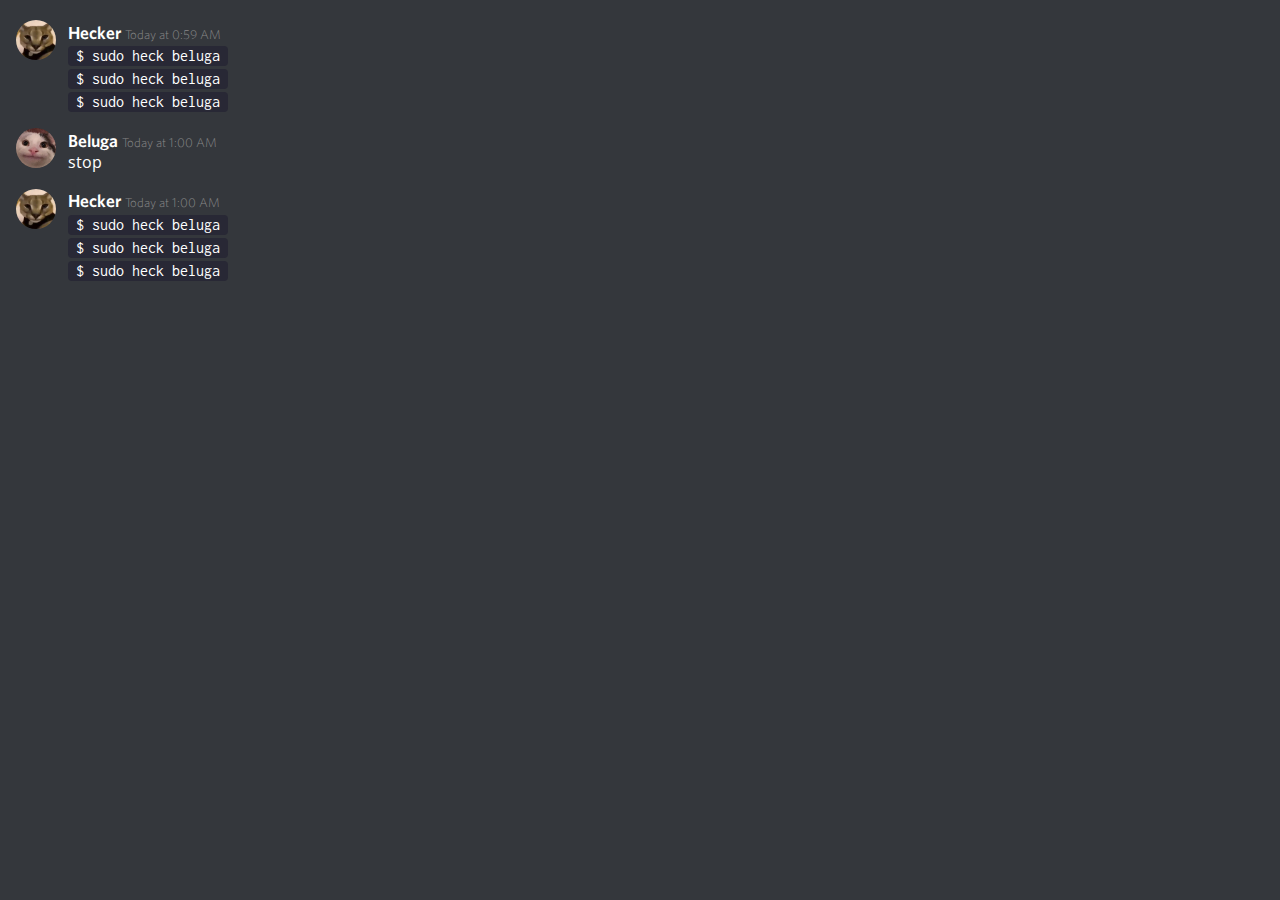
<file: discord/index.html>
<!DOCTYPE html>
<html>
<head>
  <meta charset="UTF-8">
  <meta http-equiv="X-UA-Compatible" content="IE=edge">
  <meta name="viewport" content="width=device-width, initial-scale=1.0">
  <link rel="stylesheet" href="index.css">
  <link rel="preconnect" href="https://fonts.googleapis.com">
  <link rel="preconnect" href="https://fonts.gstatic.com" crossorigin>
  <link rel="icon" href="discord.ico">
  <link href="https://fonts.googleapis.com/css2?family=Inconsolata:wght@300&family=Open+Sans:wght@300&display=swap" rel="stylesheet">
  <title>Not Discord</title>
</head>
<body>
  <div class="chatBox">
    <img src="hecker.jpg" alt="" class="pfp" name="pfp-beluga">
    <div class="detail">
      <div class="sender">Hecker</div>
      <div class="sendTime">Today at 0:59 AM</div>
      <div class="codeContainer">
        <div class="message code">$ sudo heck beluga</div>
      </div>
      <div class="codeContainer">
        <div class="message code">$ sudo heck beluga</div>
      </div>
      <div class="codeContainer">
        <div class="message code">$ sudo heck beluga</div>
      </div>
    </div>
  </div>
  <div class="chatBox">
    <img src="beluga.jpg" alt="" class="pfp" name="pfp-beluga">
    <div class="detail">
      <div class="sender">Beluga</div>
      <div class="sendTime">Today at 1:00 AM</div>
      <div class="message">stop</div>
    </div>
  </div>
  <div class="chatBox">
    <img src="hecker.jpg" alt="" class="pfp" name="pfp-beluga">
    <div class="detail">
      <div class="sender">Hecker</div>
      <div class="sendTime">Today at 1:00 AM</div>
      <div class="codeContainer">
        <div class="message code">$ sudo heck beluga</div>
      </div>
      <div class="codeContainer">
        <div class="message code">$ sudo heck beluga</div>
      </div>
      <div class="codeContainer">
        <div class="message code">$ sudo heck beluga</div>
      </div>
    </div>
  </div>
  <script>
    for (let i = 0; i < document.getElementsByClassName('code').length; i ++) {
      var codeText = document.getElementsByClassName('code')[i].innerHTML;
      document.getElementsByClassName('code')[i].innerHTML = '&nbsp;' + codeText + '&nbsp';
    }
  </script>
</body>
</html>
</file>
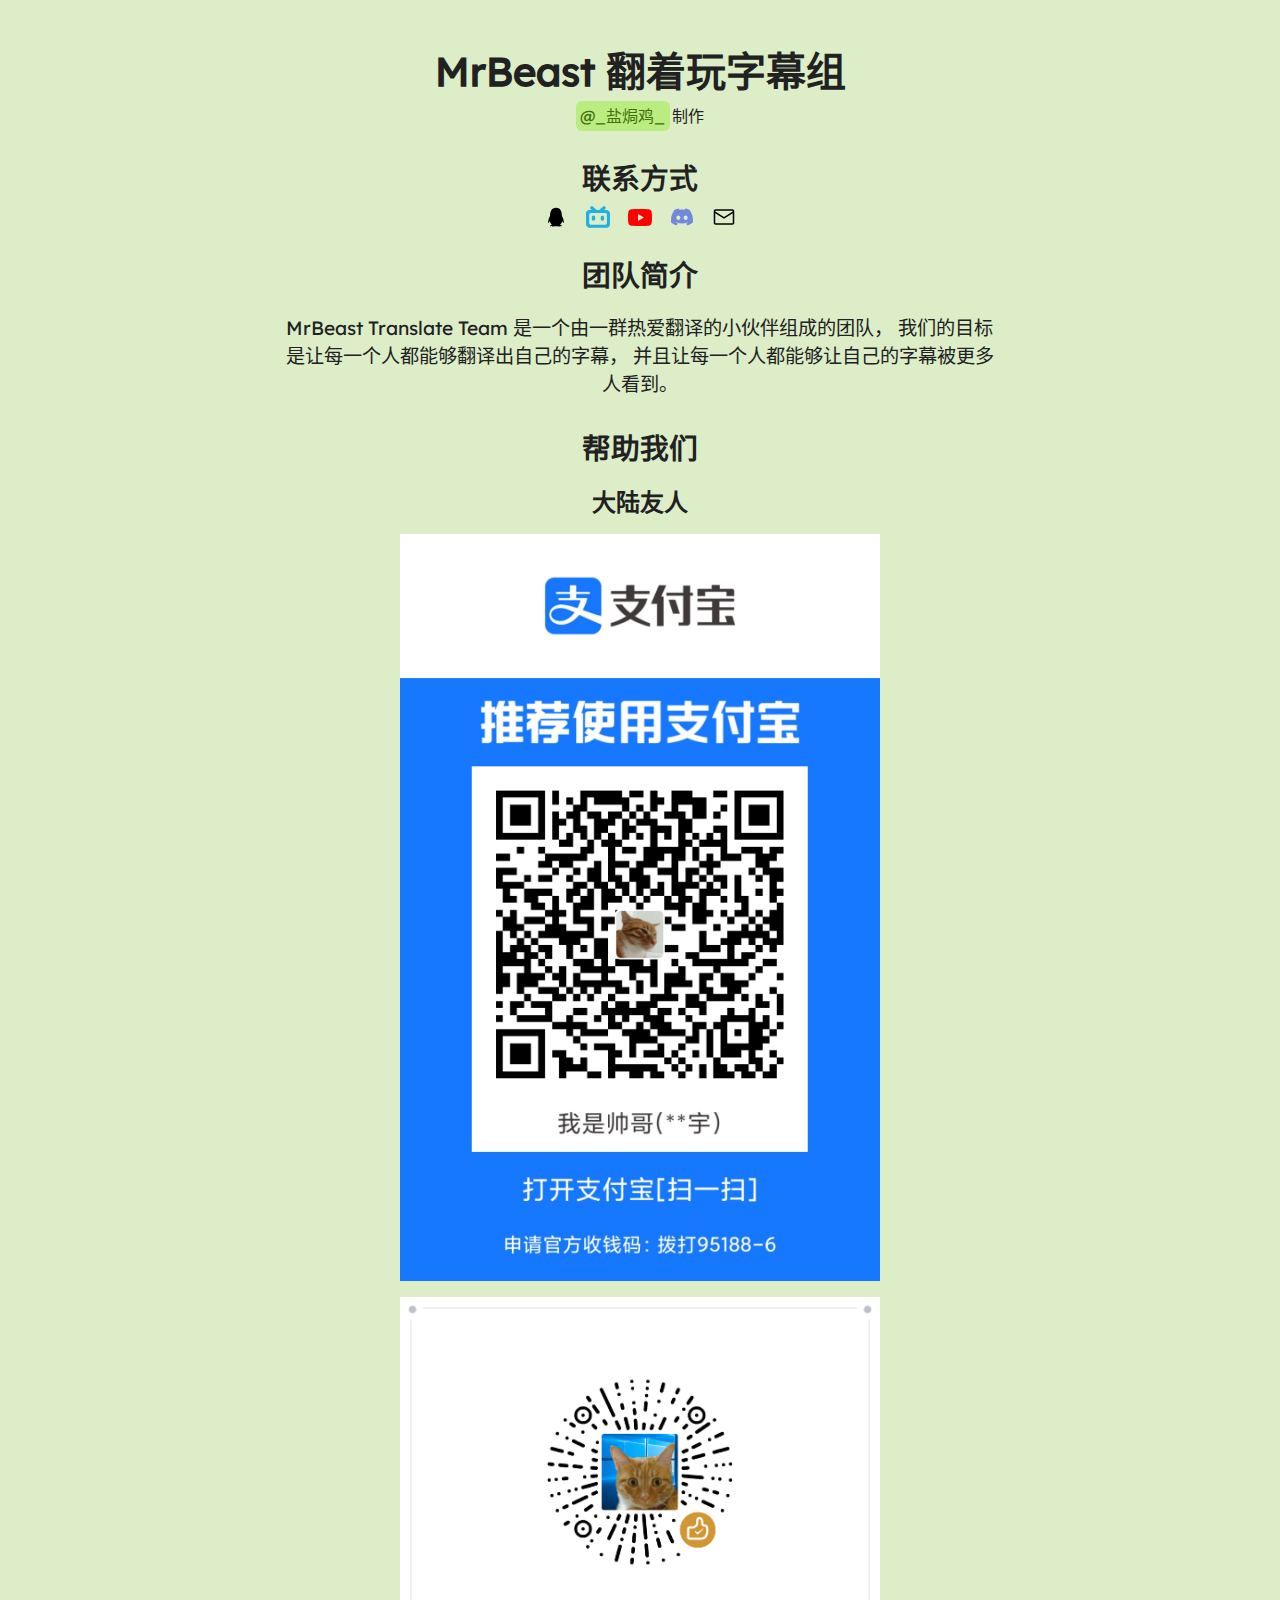
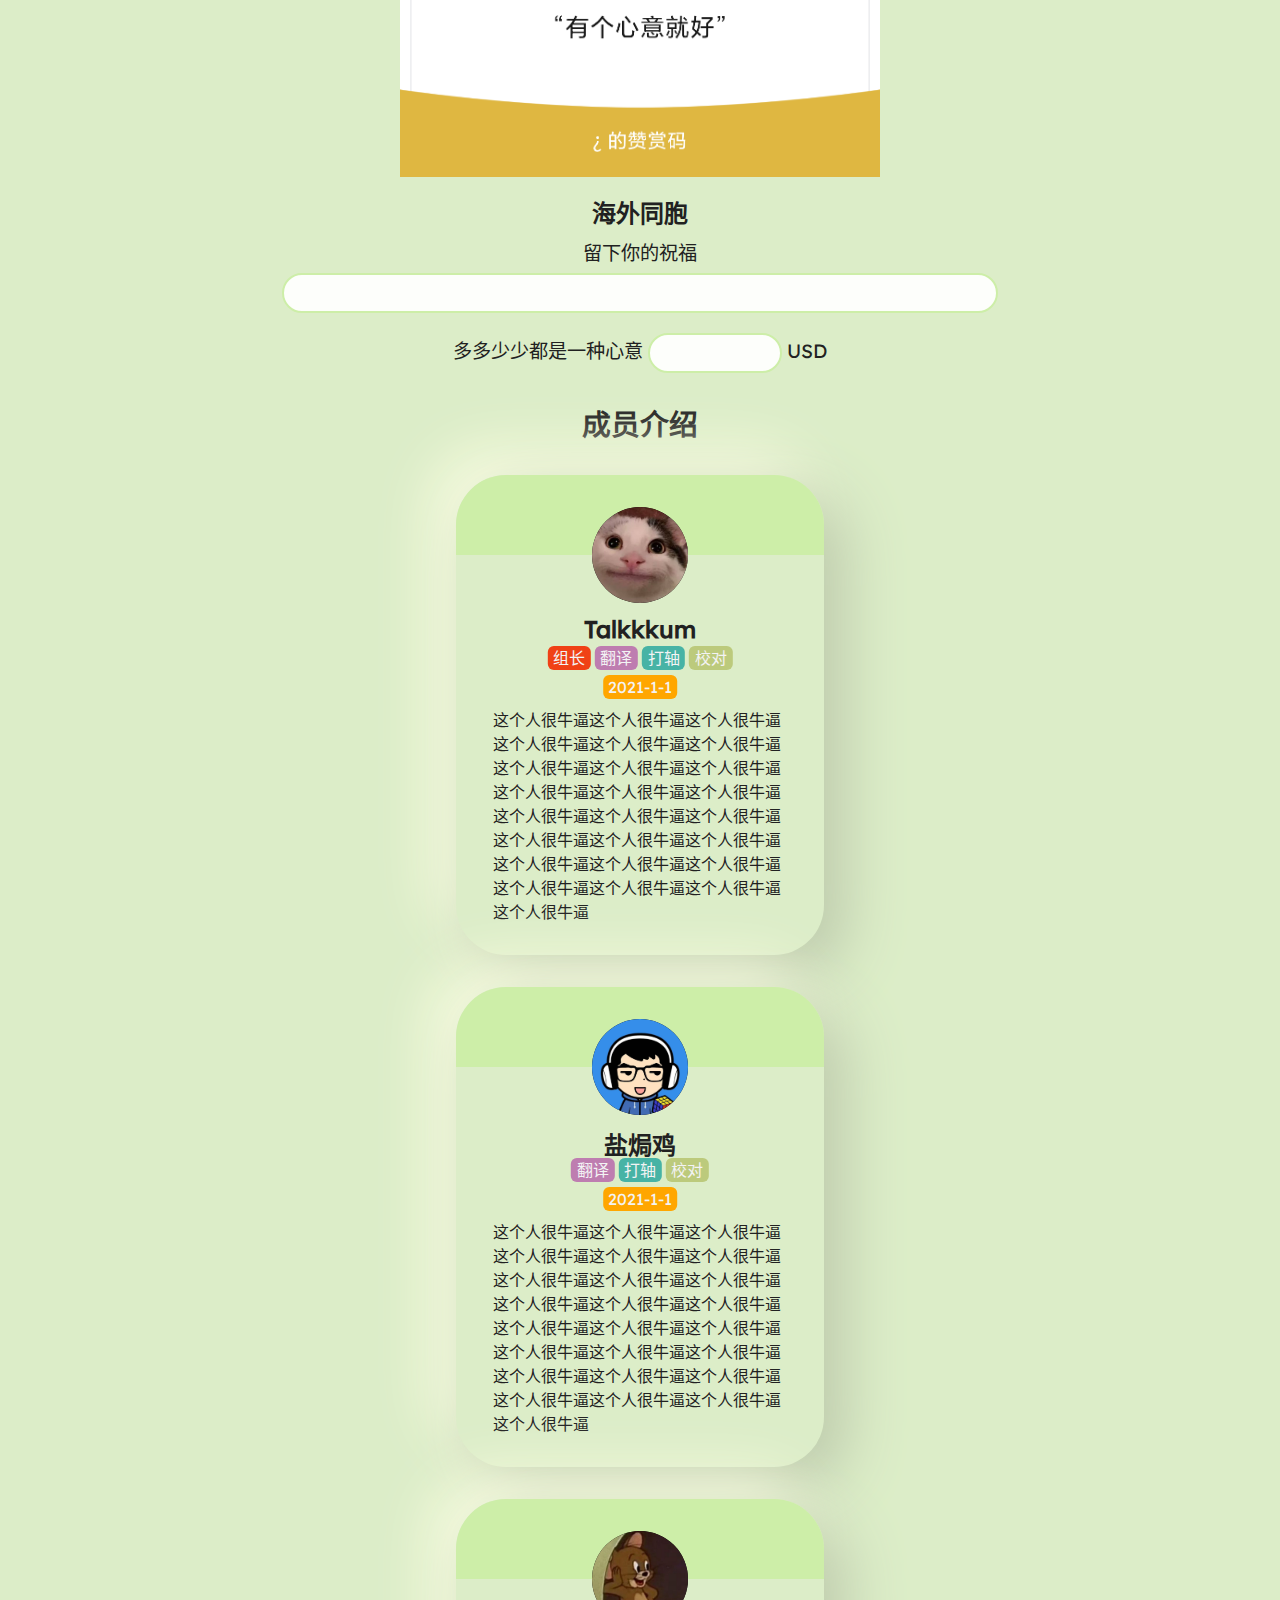
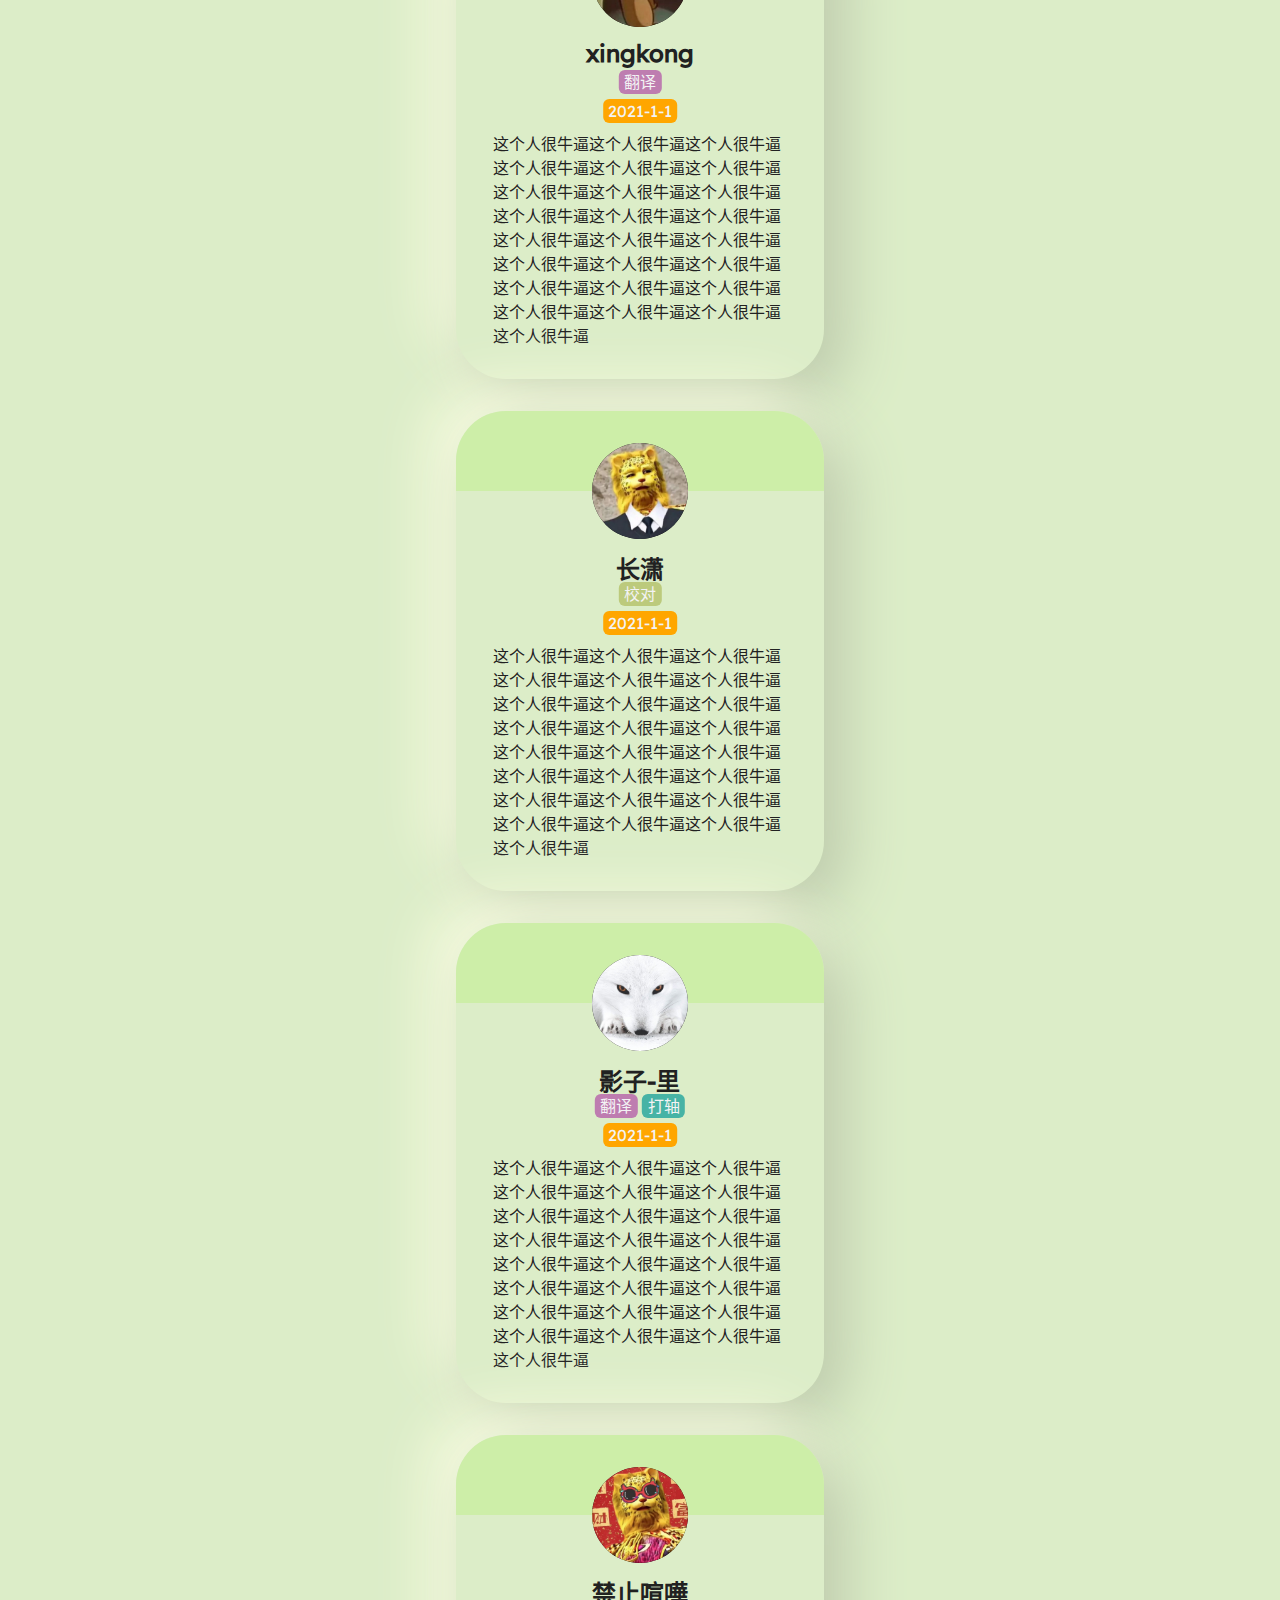
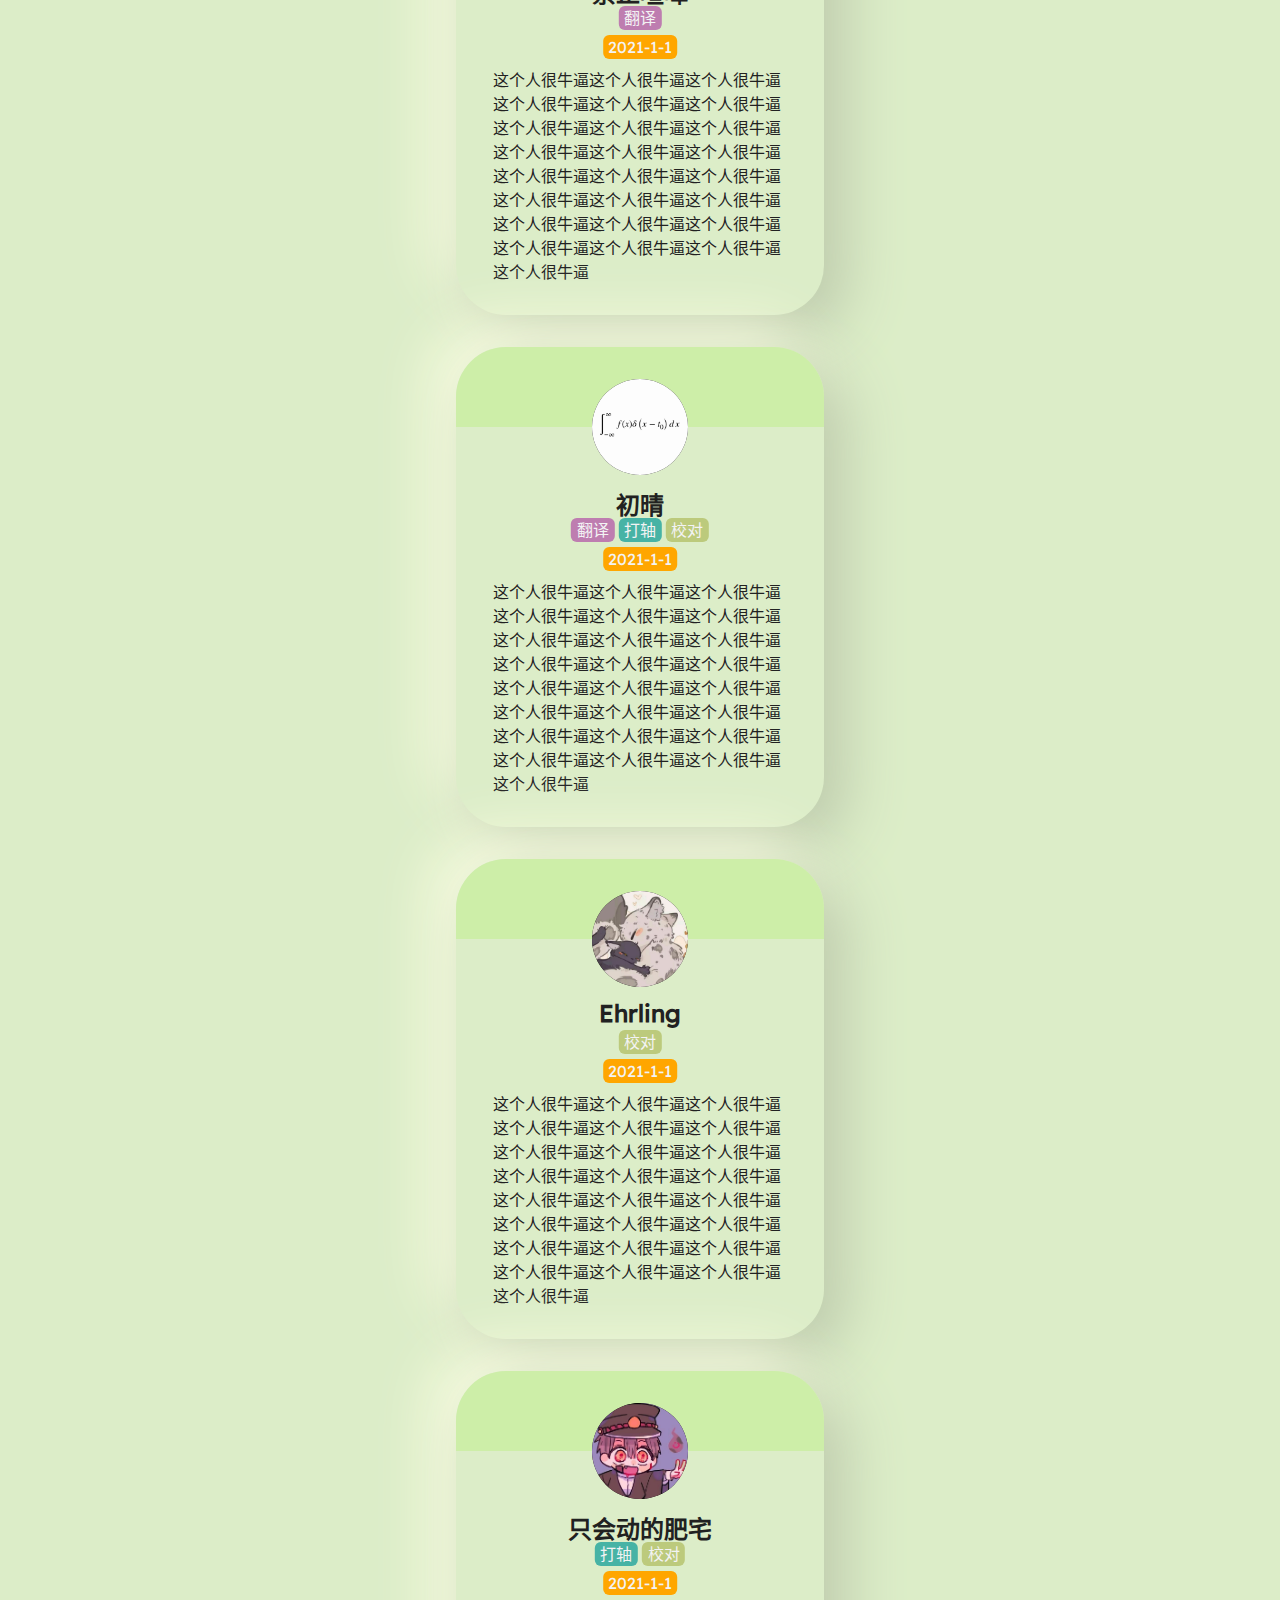
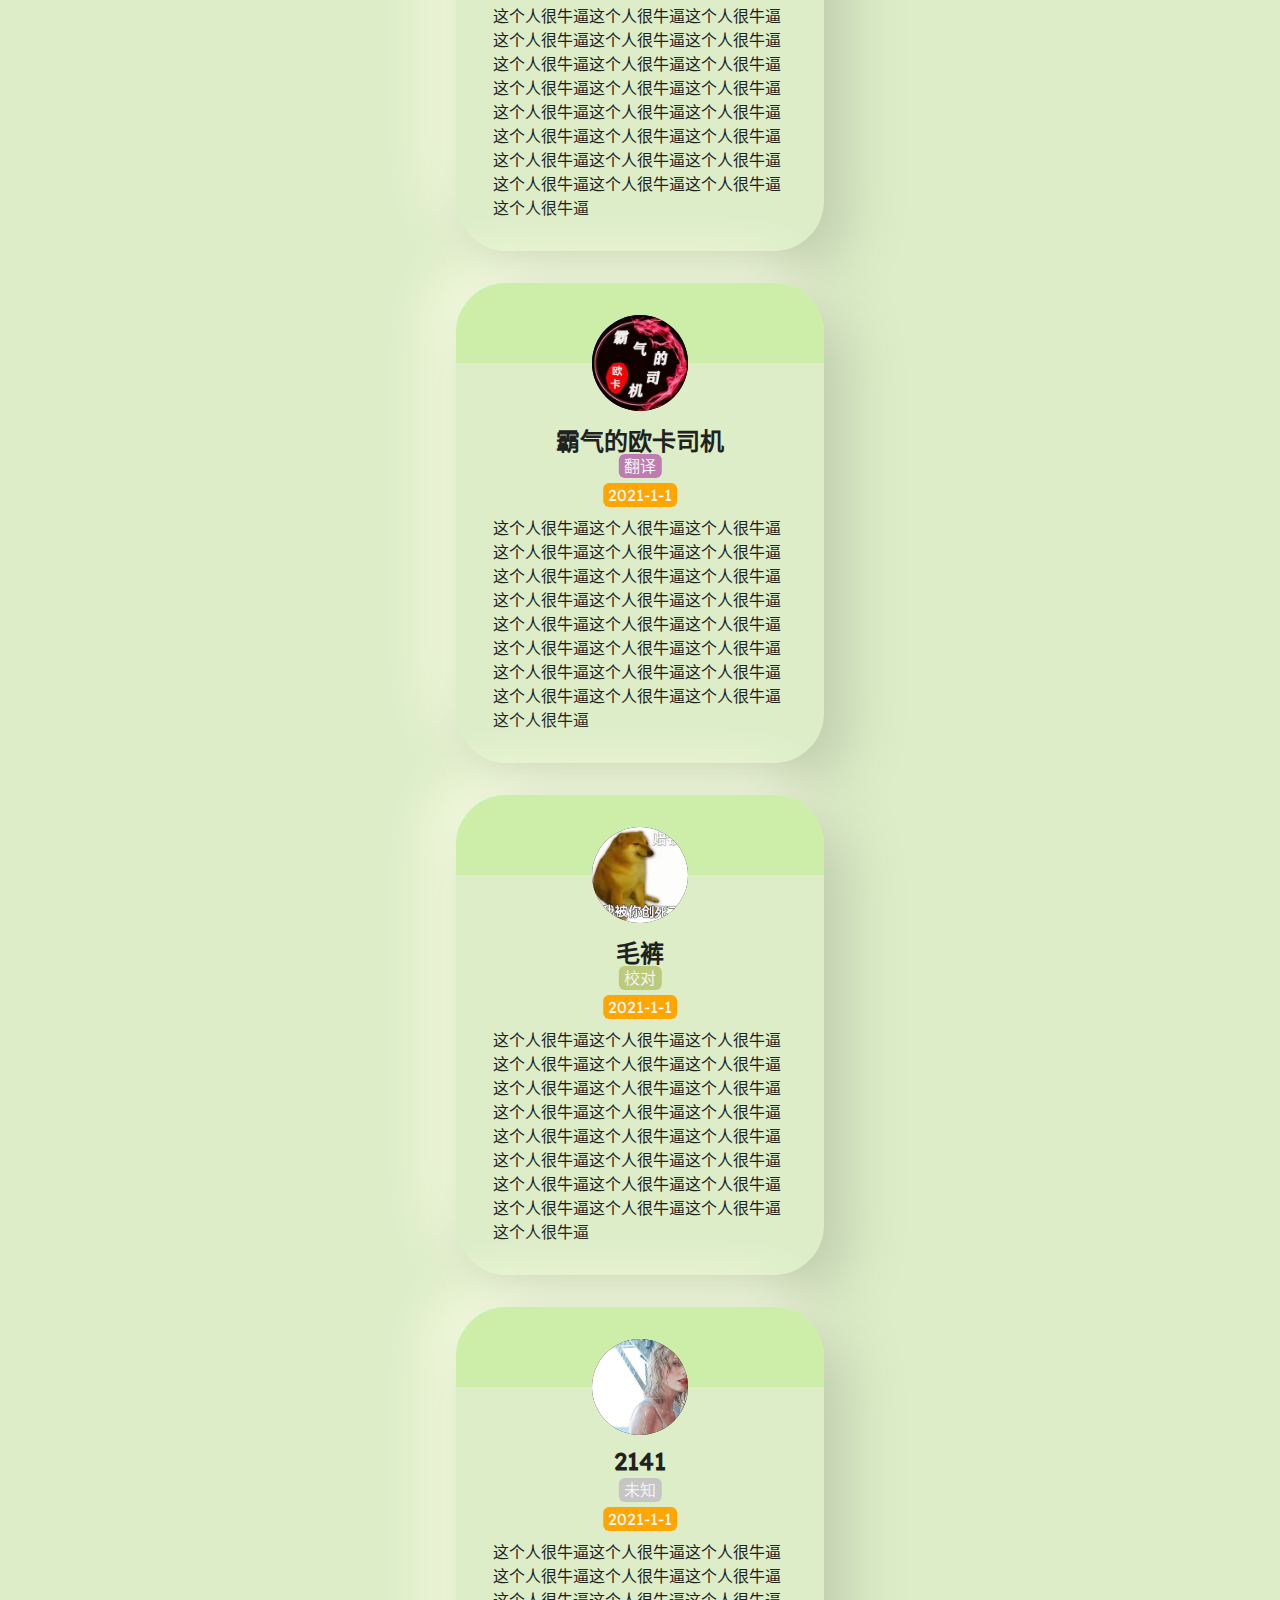
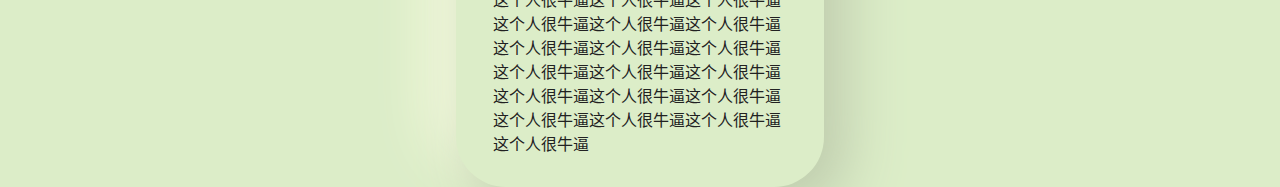
<file: MrBeast/index.html>
<!DOCTYPE html>
<html lang="zh-cn">
  <head>
    <meta charset="UTF-8">
    <meta http-equiv="X-UA-Compatible" content="IE=edge">
    <meta name="viewport" content="width=device-width, initial-scale=1.0">
    <link rel="stylesheet" href="index.css">
    <link rel="shortcut icon" href="icons/favicon.ico" type="image/x-icon">
    <title>MrBeast Translate Team</title>
  </head>
  <body>
    <div class="title">MrBeast 翻着玩字幕组</div>
    <div class="siteBuilder"><a href="https://space.bilibili.com/379839483" class="siteBuilderLink">@_盐焗鸡_</a>制作</div>
    <div class="contactContainer">
      <div class="secondSizedTitle">联系方式</div>
      <div class="contact">
        <a href="tencent://message/?uin=927897858&Site=&Menu=yes" target="_blank">
          <img src="icons/QQ.svg" alt="" class="icon">
        </a>
        <a href="https://space.bilibili.com/1542649293/?spm_id_from=333.999.0.0" target="_blank">
          <img src="icons/Bilibili.svg" alt="" class="icon">
        </a>
        <a href="https://www.youtube.com/c/MrBeastFanForFun" target="_blank">
          <img src="icons/YouTube.svg" alt="" class="icon">
        </a>
        <a href="https://bit.ly/fan4fun-discord" target="_blank">
          <img src="icons/Discord.svg" alt="" class="icon">
        </a>
        <a href="mailto: xiaoguanglaotou@gmail.com">
          <img src="icons/Email.svg" alt="" class="icon">
        </a>
     </div>
    </div>
    <div class="introContainer">
      <div class="secondSizedTitle">团队简介</div>
      <div class="intro">
        MrBeast Translate Team 是一个由一群热爱翻译的小伙伴组成的团队，
        我们的目标是让每一个人都能够翻译出自己的字幕，
        并且让每一个人都能够让自己的字幕被更多人看到。
      </div>
    </div>
    <div class="donateContainer">
      <div class="secondSizedTitle">帮助我们</div>
      <div class="thirdSizedTitle">大陆友人</div>
      <img class="mainlandDonateQRCode" src="images/donate/Alipay Donate.jpg" alt="" title="支付宝/Alipay">
      <img class="mainlandDonateQRCode" src="images/donate/WeChat Donate.png" alt="" title="微信/WeChat">
      <div class="thirdSizedTitle">海外同胞</div>
      <div id="smart-button-container">
        <div class="donateText"><label for="description">留下你的祝福 </label><input type="text" name="descriptionInput" id="description" maxlength="127" value=""></div>
          <p id="descriptionError">Please enter a description</p>
        <div class="donatePrice"><label for="amount">多多少少都是一种心意 </label><input name="amountInput" type="number" id="amount" value="" ><span> USD</span></div>
          <p id="priceLabelError">Please enter a price</p>
        <div id="invoiceidDiv"><label for="invoiceid"> </label><input name="invoiceid" maxlength="127" type="text" id="invoiceid" value="" title="InvoiceId" placeholder="Input your Invoice ID here"></div>
          <p id="invoiceidError">Please enter an Invoice ID</p>
        <div id="paypal-button-container"></div>
      </div>
    </div>
    <div class="memberContainer">
      <div class="secondSizedTitle">成员介绍</div>
      <div class="card">
        <div class="topBar"></div>
        <img src="images/teammates/Talkkkum.jpg" alt="" class="pfp">
        <div class="name">Talkkkum</div>
        <div class="jobs">
          <div class="job job-captain">组长</div>
          <div class="job job-translate">翻译</div>
          <div class="job job-subtitle">打轴</div>
          <div class="job job-check">校对</div>
        </div>
        <div class="joinTime">2021-1-1</div>
        <div class="description">这个人很牛逼这个人很牛逼这个人很牛逼这个人很牛逼这个人很牛逼这个人很牛逼这个人很牛逼这个人很牛逼这个人很牛逼这个人很牛逼这个人很牛逼这个人很牛逼这个人很牛逼这个人很牛逼这个人很牛逼这个人很牛逼这个人很牛逼这个人很牛逼这个人很牛逼这个人很牛逼这个人很牛逼这个人很牛逼这个人很牛逼这个人很牛逼这个人很牛逼</div>
      </div>
      <div class="card">
        <div class="topBar"></div>
        <img src="images/teammates/盐焗鸡.jpg" alt="" class="pfp">
        <div class="name">盐焗鸡</div>
        <div class="jobs">
          <div class="job job-translate">翻译</div>
          <div class="job job-subtitle">打轴</div>
          <div class="job job-check">校对</div>
        </div>
        <div class="joinTime">2021-1-1</div>
        <div class="description">这个人很牛逼这个人很牛逼这个人很牛逼这个人很牛逼这个人很牛逼这个人很牛逼这个人很牛逼这个人很牛逼这个人很牛逼这个人很牛逼这个人很牛逼这个人很牛逼这个人很牛逼这个人很牛逼这个人很牛逼这个人很牛逼这个人很牛逼这个人很牛逼这个人很牛逼这个人很牛逼这个人很牛逼这个人很牛逼这个人很牛逼这个人很牛逼这个人很牛逼</div>
      </div>
      <div class="card">
        <div class="topBar"></div>
        <img src="images/teammates/xingkong.jpg" alt="" class="pfp">
        <div class="name">xingkong</div>
        <div class="jobs">
          <div class="job job-translate">翻译</div>
        </div>
        <div class="joinTime">2021-1-1</div>
        <div class="description">这个人很牛逼这个人很牛逼这个人很牛逼这个人很牛逼这个人很牛逼这个人很牛逼这个人很牛逼这个人很牛逼这个人很牛逼这个人很牛逼这个人很牛逼这个人很牛逼这个人很牛逼这个人很牛逼这个人很牛逼这个人很牛逼这个人很牛逼这个人很牛逼这个人很牛逼这个人很牛逼这个人很牛逼这个人很牛逼这个人很牛逼这个人很牛逼这个人很牛逼</div>
      </div>
      <div class="card">
        <div class="topBar"></div>
        <img src="images/teammates/长潇.jpg" alt="" class="pfp">
        <div class="name">长潇</div>
        <div class="jobs">
          <div class="job job-check">校对</div>
        </div>
        <div class="joinTime">2021-1-1</div>
        <div class="description">这个人很牛逼这个人很牛逼这个人很牛逼这个人很牛逼这个人很牛逼这个人很牛逼这个人很牛逼这个人很牛逼这个人很牛逼这个人很牛逼这个人很牛逼这个人很牛逼这个人很牛逼这个人很牛逼这个人很牛逼这个人很牛逼这个人很牛逼这个人很牛逼这个人很牛逼这个人很牛逼这个人很牛逼这个人很牛逼这个人很牛逼这个人很牛逼这个人很牛逼</div>
      </div>
      <div class="card">
        <div class="topBar"></div>
        <img src="images/teammates/影子-里.jpg" alt="" class="pfp">
        <div class="name">影子-里</div>
        <div class="jobs">
          <div class="job job-translate">翻译</div>
          <div class="job job-subtitle">打轴</div>
        </div>
        <div class="joinTime">2021-1-1</div>
        <div class="description">这个人很牛逼这个人很牛逼这个人很牛逼这个人很牛逼这个人很牛逼这个人很牛逼这个人很牛逼这个人很牛逼这个人很牛逼这个人很牛逼这个人很牛逼这个人很牛逼这个人很牛逼这个人很牛逼这个人很牛逼这个人很牛逼这个人很牛逼这个人很牛逼这个人很牛逼这个人很牛逼这个人很牛逼这个人很牛逼这个人很牛逼这个人很牛逼这个人很牛逼</div>
      </div>
      <div class="card">
        <div class="topBar"></div>
        <img src="images/teammates/禁止喧嘩.jpg" alt="" class="pfp">
        <div class="name">禁止喧嘩</div>
        <div class="jobs">
          <div class="job job-translate">翻译</div>
        </div>
        <div class="joinTime">2021-1-1</div>
        <div class="description">这个人很牛逼这个人很牛逼这个人很牛逼这个人很牛逼这个人很牛逼这个人很牛逼这个人很牛逼这个人很牛逼这个人很牛逼这个人很牛逼这个人很牛逼这个人很牛逼这个人很牛逼这个人很牛逼这个人很牛逼这个人很牛逼这个人很牛逼这个人很牛逼这个人很牛逼这个人很牛逼这个人很牛逼这个人很牛逼这个人很牛逼这个人很牛逼这个人很牛逼</div>
      </div>
      <div class="card">
        <div class="topBar"></div>
        <img src="images/teammates/初晴.jpg" alt="" class="pfp">
        <div class="name">初晴</div>
        <div class="jobs">
          <div class="job job-translate">翻译</div>
          <div class="job job-subtitle">打轴</div>
          <div class="job job-check">校对</div>
        </div>
        <div class="joinTime">2021-1-1</div>
        <div class="description">这个人很牛逼这个人很牛逼这个人很牛逼这个人很牛逼这个人很牛逼这个人很牛逼这个人很牛逼这个人很牛逼这个人很牛逼这个人很牛逼这个人很牛逼这个人很牛逼这个人很牛逼这个人很牛逼这个人很牛逼这个人很牛逼这个人很牛逼这个人很牛逼这个人很牛逼这个人很牛逼这个人很牛逼这个人很牛逼这个人很牛逼这个人很牛逼这个人很牛逼</div>
      </div>
      <div class="card">
        <div class="topBar"></div>
        <img src="images/teammates/Ehrling.jpg" alt="" class="pfp">
        <div class="name">Ehrling</div>
        <div class="jobs">
          <div class="job job-check">校对</div>
        </div>
        <div class="joinTime">2021-1-1</div>
        <div class="description">这个人很牛逼这个人很牛逼这个人很牛逼这个人很牛逼这个人很牛逼这个人很牛逼这个人很牛逼这个人很牛逼这个人很牛逼这个人很牛逼这个人很牛逼这个人很牛逼这个人很牛逼这个人很牛逼这个人很牛逼这个人很牛逼这个人很牛逼这个人很牛逼这个人很牛逼这个人很牛逼这个人很牛逼这个人很牛逼这个人很牛逼这个人很牛逼这个人很牛逼</div>
      </div>
      <div class="card">
        <div class="topBar"></div>
        <img src="images/teammates/只会动的肥宅.jpg" alt="" class="pfp">
        <div class="name">只会动的肥宅</div>
        <div class="jobs">
          <div class="job job-subtitle">打轴</div>
          <div class="job job-check">校对</div>
        </div>
        <div class="joinTime">2021-1-1</div>
        <div class="description">这个人很牛逼这个人很牛逼这个人很牛逼这个人很牛逼这个人很牛逼这个人很牛逼这个人很牛逼这个人很牛逼这个人很牛逼这个人很牛逼这个人很牛逼这个人很牛逼这个人很牛逼这个人很牛逼这个人很牛逼这个人很牛逼这个人很牛逼这个人很牛逼这个人很牛逼这个人很牛逼这个人很牛逼这个人很牛逼这个人很牛逼这个人很牛逼这个人很牛逼</div>
      </div>
      <div class="card">
        <div class="topBar"></div>
        <img src="images/teammates/霸气的欧卡司机.jpg" alt="" class="pfp">
        <div class="name">霸气的欧卡司机</div>
        <div class="jobs">
          <div class="job job-translate">翻译</div>
        </div>
        <div class="joinTime">2021-1-1</div>
        <div class="description">这个人很牛逼这个人很牛逼这个人很牛逼这个人很牛逼这个人很牛逼这个人很牛逼这个人很牛逼这个人很牛逼这个人很牛逼这个人很牛逼这个人很牛逼这个人很牛逼这个人很牛逼这个人很牛逼这个人很牛逼这个人很牛逼这个人很牛逼这个人很牛逼这个人很牛逼这个人很牛逼这个人很牛逼这个人很牛逼这个人很牛逼这个人很牛逼这个人很牛逼</div>
      </div>
      <div class="card">
        <div class="topBar"></div>
        <img src="images/teammates/毛裤.jpg" alt="" class="pfp">
        <div class="name">毛裤</div>
        <div class="jobs">
          <div class="job job-check">校对</div>
        </div>
        <div class="joinTime">2021-1-1</div>
        <div class="description">这个人很牛逼这个人很牛逼这个人很牛逼这个人很牛逼这个人很牛逼这个人很牛逼这个人很牛逼这个人很牛逼这个人很牛逼这个人很牛逼这个人很牛逼这个人很牛逼这个人很牛逼这个人很牛逼这个人很牛逼这个人很牛逼这个人很牛逼这个人很牛逼这个人很牛逼这个人很牛逼这个人很牛逼这个人很牛逼这个人很牛逼这个人很牛逼这个人很牛逼</div>
      </div>
      <div class="card">
        <div class="topBar"></div>
        <img src="images/teammates/2141.jpg" alt="" class="pfp">
        <div class="name">2141</div>
        <div class="jobs">
          <div class="job job-unknown">未知</div>
        </div>
        <div class="joinTime">2021-1-1</div>
        <div class="description">这个人很牛逼这个人很牛逼这个人很牛逼这个人很牛逼这个人很牛逼这个人很牛逼这个人很牛逼这个人很牛逼这个人很牛逼这个人很牛逼这个人很牛逼这个人很牛逼这个人很牛逼这个人很牛逼这个人很牛逼这个人很牛逼这个人很牛逼这个人很牛逼这个人很牛逼这个人很牛逼这个人很牛逼这个人很牛逼这个人很牛逼这个人很牛逼这个人很牛逼</div>
      </div>
    </div>
    <script src="https://www.paypal.com/sdk/js?client-id=sb&enable-funding=venmo&currency=USD" crossorigin="anonymous"></script>
    <script>
      function initPayPalButton() {
        var description = document.querySelector('#smart-button-container #description');
        var amount = document.querySelector('#smart-button-container #amount');
        var descriptionError = document.querySelector('#smart-button-container #descriptionError');
        var priceError = document.querySelector('#smart-button-container #priceLabelError');
        var invoiceid = document.querySelector('#smart-button-container #invoiceid');
        var invoiceidError = document.querySelector('#smart-button-container #invoiceidError');
        var invoiceidDiv = document.querySelector('#smart-button-container #invoiceidDiv');

        var elArr = [description, amount];

        if (invoiceidDiv.firstChild.innerHTML.length > 1) {
          invoiceidDiv.style.display = "block";
        }

        var purchase_units = [];
        purchase_units[0] = {};
        purchase_units[0].amount = {};

        function validate(event) {
          return event.value.length > 0;
        }

        paypal.Buttons({
          style: {
            color: 'silver',
            shape: 'pill',
            label: 'paypal',
            layout: 'vertical',
            
          },

          onInit: function (data, actions) {
            actions.disable();

            if(invoiceidDiv.style.display === "block") {
              elArr.push(invoiceid);
            }

            elArr.forEach(function (item) {
              item.addEventListener('keyup', function (event) {
                var result = elArr.every(validate);
                if (result) {
                  actions.enable();
                } else {
                  actions.disable();
                }
              });
            });
          },

          onClick: function () {
            if (description.value.length < 1) {
              descriptionError.style.visibility = "visible";
            } else {
              descriptionError.style.visibility = "hidden";
            }

            if (amount.value.length < 1) {
              priceError.style.visibility = "visible";
            } else {
              priceError.style.visibility = "hidden";
            }

            if (invoiceid.value.length < 1 && invoiceidDiv.style.display === "block") {
              invoiceidError.style.visibility = "visible";
            } else {
              invoiceidError.style.visibility = "hidden";
            }

            purchase_units[0].description = description.value;
            purchase_units[0].amount.value = amount.value;

            if(invoiceid.value !== '') {
              purchase_units[0].invoice_id = invoiceid.value;
            }
          },

          createOrder: function (data, actions) {
            return actions.order.create({
              purchase_units: purchase_units,
            });
          },

          onApprove: function (data, actions) {
            return actions.order.capture().then(function (orderData) {

              // Full available details
              console.log('Capture result', orderData, JSON.stringify(orderData, null, 2));

              // Show a success message within this page, e.g.
              const element = document.getElementById('paypal-button-container');
              element.innerHTML = '';
              element.innerHTML = '<h3>Thank you for your payment!</h3>';

              // Or go to another URL:  actions.redirect('thank_you.html');
              
            });
          },

          onError: function (err) {
            console.log(err);
          }
        }).render('#paypal-button-container');
      }
      initPayPalButton();
      </script>
  </body>
</html>
</file>
<file: discord/index.css>
* {
  margin: 0;
  padding: 0;
  box-sizing: border-box;
}

@font-face {
  font-family: 'WhitneySemibold';
  src: url(Whitney-Semibold.otf);
}

@font-face {
  font-family: 'WhitneyLight';
  src: url(Whitney-Light.otf);
}

@font-face {
  font-family: 'UniSans';
  src: url(UniSans/Uni\ Sans\ Thin.otf);
}

body {
  background-color: #34373c;
}

.chatBox {
  height: auto;
  overflow: auto;
  margin-top: .5em;
  padding: .25em;
}

.chatBox:nth-child(1){
  margin-top: 1em;
}

.pfp {
  height: 2.5em;
  margin-left: .75em;
  border-radius: 50%;
  float: left;
}

.detail {
  --realDetailMarginLeft: .5em;
  margin-left: calc(var(--realDetailMarginLeft) + 3.5em);
  margin-top: .1em;
}

.sender {
  color: #ffffff;
  font-size: 1.1em;
  font-family: 'WhitneySemibold';
  display: inline-block;
}

.sendTime {
  color: #888;
  font-size: .8em;
  font-family: 'WhitneyLight';
  display: inline-block;
}

.message {
  color: #ffffff;
  font-family: 'Open Sans', sans-serif;
}

.code {
  margin-top: .2em;
  border-radius: .25em;
  line-height: 1.25em;
  background-color: #282835;
  font-family: 'Inconsolata', monospace;
  display: inline-block;
}
</file>
<file: MrBeast/index.css>
* {
  margin: 0;
  padding: 0;
  box-sizing: border-box;
}

@font-face {
  font-family: Lexend-Regular;
  src: url(fonts/Lexend/static/Lexend-Regular.ttf);
}

body {
  font-family: 'Lexend-Regular', sans-serif;
  background-color: #DCEDC8;
}

@media all and (orientation: portrait) {
  body {
    padding: 0 20px;
  }
}

@media all and (orientation: landscape) {
  body {
    width: 70%;
    margin: 0 auto;
  }
}

.title {
  font-size: 2.5em;
  font-weight: bold;
  color: #212121;
  text-align: center;
  margin-top: 1em;
}

.secondSizedTitle {
  font-size: 1.8em;
  font-weight: bold;
  color: #212121;
  text-align: center;
  margin-top: 1em;
}

.thirdSizedTitle {
  font-size: 1.5em;
  font-weight: bold;
  color: #212121;
  text-align: center;
  margin-top: .7em;
}

.siteBuilder {
  font-size: 1em;
  color: #212121;
  text-align: center;
  margin-top: .3em;
}

.siteBuilderLink {
  text-decoration: none;
  background-color: #bbec82;
  border-radius: 6px;
  margin-right: .15em;
  padding: .3em;
  color: #40700a;
}

.siteBuilderLink:hover {
  background-color: #40700a;
  color: #bbec82;
}

.introContainer, .donateContainer, .memberContainer {
  width: 80%;
  margin: 0 auto;
}

.contactContainer {
  width: 100%;
  margin: 0 auto;
  margin-top: 1em;
}

.contact {
  height: 1.7em;
  width: 13em;
  text-align: center;
  display: flex;
  justify-content: space-between;
  margin: 0 auto;
}

a {
  height: 2.5em;
  width: 2.5em;
  text-decoration: none;
  border-radius: 50%;
  transition: .1s ease-in-out;
}

a:hover {
  background-color: rgb(163, 236, 175);
}

.icon {
  width: 1.5em;
  height: 1.5em;
  margin-top: .5em;
}

.icon:nth-child(2) {
  transform: scale(.9);
}

.intro {
  font-size: 1.2em;
  color: #212121;
  text-align: center;
  margin-top: 1em;
  margin-bottom: .7em;
}

.mainlandDonateQRCode {
  max-width: 30em;
  display: block;
  margin: 0 auto;
  margin-top: 1em;
  margin-bottom: 1em;
}

@media all and (orientation: landscape) {
  .mainlandDonateQRCode {
    width: 80%;
  }
}

@media all and (orientation: portrait) {
  .mainlandDonateQRCode {
    width: 100%;
  }
}

.donateText {
  font-size: 1.2em;
  color: #212121;
  text-align: center;
  margin-top: .5em;
  margin-bottom: .7em;
}

input {
  height: 3em;
  background-color: #FDFEFB;
  border-radius: 50vh;
  border: 2px solid #CDEEA8;
  padding: .5em;
  margin-top: .5em;
  outline: none;
}

input[name="descriptionInput"] {
  width: 100%;
}

input[name="amountInput"] {
  width: 10em;
  text-align: right;
}

input::-webkit-inner-spin-button, input::-webkit-outer-spin-button {
  margin-left: 5px;
}

#descriptionError {
  font-size: 1em;
  color: #F44336;
  text-align: center;
  margin-top: 1em;
  display: none;
}

.donatePrice {
  font-size: 1.2em;
  color: #212121;
  text-align: center;
  margin-top: .5em;
  margin-bottom: .7em;
}

#priceLabelError {
  font-size: 1em;
  color: #F44336;
  text-align: center;
  margin-top: 1em;
  display: none;
}

#invoiceidDiv {
  font-size: 1.2em;
  color: #212121;
  text-align: center;
  margin-top: 1em;
  margin-bottom: .7em;
  display: none;
}

#invoiceidError {
  font-size: 1em;
  color: #F44336;
  text-align: center;
  margin-top: 1em;
  display: none;
}

#paypal-button-container {
  text-align: center;
  margin-top: 1em;
  margin-bottom: 1em;
}

.card {
  max-width: 23em;
  background-color: #DCEDC8;
  border-radius: 50px;
  box-shadow: 0px 0px 10px #212121;
  margin: 0 auto;
  margin-top: 2em;
  padding-bottom: 25em;
  position: relative;
  box-shadow:  20px 20px 60px #bbc9aa,
  -20px -20px 60px #fdffe6;
}

@media all and (orientation: landscape) {
  .card {
    width: 80%;
  }
}

@media all and (orientation: portrait) {
  .card {
    width: 100%;
  }
}

.topBar {
  width: 100%;
  height: 5em;
  background-color: #CDEEA8;
  border-top-left-radius: 50px;
  border-top-right-radius: 50px;
}

.pfp {
  width: 6em;
  height: 6em;
  border-radius: 50%;
  background-color: #000;
  position: absolute;
  left: 50%;
  transform: translate(-50%, -50%);
}

.name {
  font-size: 1.5em;
  color: #212121;
  position: absolute;
  left: 50%;
  transform: translate(-50%);
  top: 5.8em;
  font-weight: bold;
}

.jobs {
  width: 80%;
  position: absolute;
  left: 50%;
  top: 10.7em;
  transform: translate(-50%);
  text-align: center;
}

.job {
  height: 1.5em;
  width: 2.7em;
  font-size: 1em;
  text-align: center;
  line-height: 1.5em;
  border-radius: 6px;
  display: inline-block;
  color: #f3f3f4;
}

.job-captain {
  background-color: #f04116;
}

.job-translate {
  background-color: #be7db0;
}

.job-subtitle {
  background-color: #47b3a5;
}

.job-check {
  background-color: #bcca7c;
}

.job-unknown {
  background-color: #c5c5c5;
}

.joinTime {
  height: 1.5em;
  font-size: 1em;
  text-align: center;
  line-height: 1.5em;
  border-radius: 6px;
  display: inline-block;
  background-color: #ffa600;
  color: #f3f3f4;
  position: absolute;
  left: 50%;
  top: 12.5em;
  transform: translate(-50%);
  text-align: center;
  padding: 0 .3em;
}

.description {
  width: 80%;
  font-size: 1em;
  color: #212121;
  position: absolute;
  left: 50%;
  transform: translate(-50%);
  top: 14.5em;
}
</file>
